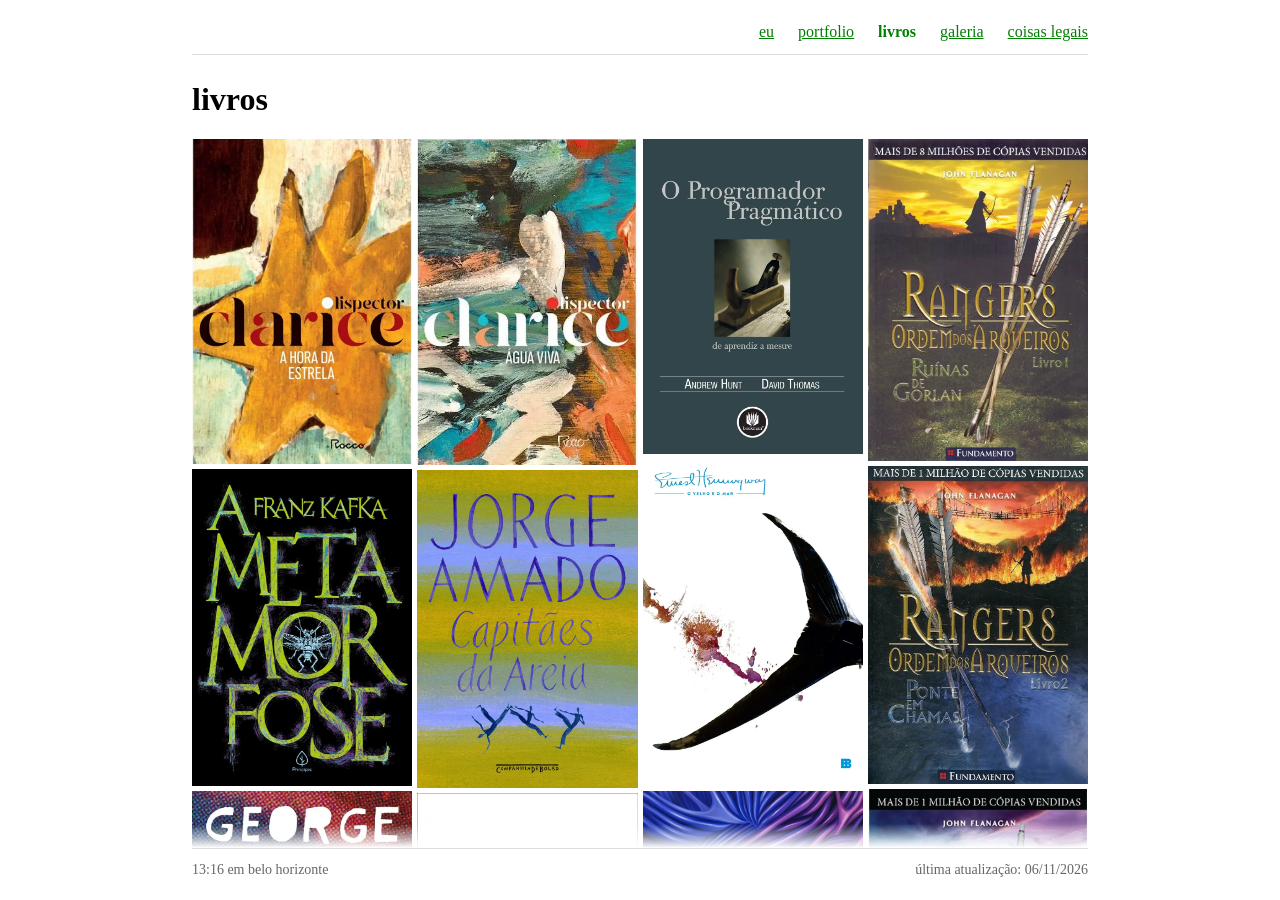
<file: books.html>
<!doctype html>
<html lang="pt-BR">
  <head>
    <meta charset="UTF-8" />
    <meta name="viewport" content="width=device-width, initial-scale=1.0" />
    <link rel="stylesheet" href="reset.css" />
    <link rel="stylesheet" href="style.css" />
    <link rel="icon" href="favicon.svg" type="image/svg+xml" />
    <title>livros – naygo</title>
    <meta name="description" content="livros que estou lendo, já li ou tenho vontade de ler" />
    <link rel="canonical" href="https://www.naygo.dev.br/books.html" />
    <meta property="og:type" content="website" />
    <meta property="og:locale" content="pt_BR" />
    <meta property="og:site_name" content="naygo" />
    <meta property="og:title" content="livros – naygo" />
    <meta property="og:description" content="livros que estou lendo, já li ou tenho vontade de ler" />
    <meta property="og:url" content="https://www.naygo.dev.br/books.html" />
    <meta property="og:image" content="https://www.naygo.dev.br/assets/og.jpg" />
    <meta property="og:image:alt" content="foto de nayla" />
    <meta property="og:image:width" content="1200" />
    <meta property="og:image:height" content="630" />
    <meta name="twitter:card" content="summary_large_image" />
  </head>

  <body class="index">
    <a class="skip-link" href="#main">pular para o conteúdo</a>
    <header>
      <nav aria-label="principal">
        <ul>
          <li><a href="index.html">eu</a></li>
          <li><a href="portfolio.html">portfolio</a></li>
          <li><a href="books.html" aria-current="page">livros</a></li>
          <li><a href="gallery.html">galeria</a></li>
          <li><a href="cool-stuff.html">coisas legais</a></li>
        </ul>
      </nav>
    </header>

    <main id="main" class="pages-container">
      <h1>livros</h1>
      <div class="gallery" data-gallery="assets/books" data-alts></div>
    </main>

    <footer class="small">
      <p id="bh">belo horizonte, mg</p>
      <p>última atualização: 06/11/2026</p>
    </footer>

    <script type="module" src="gallery.js"></script>
    <script type="module" src="open-meteo.js"></script>
  </body>
</html>
</file>
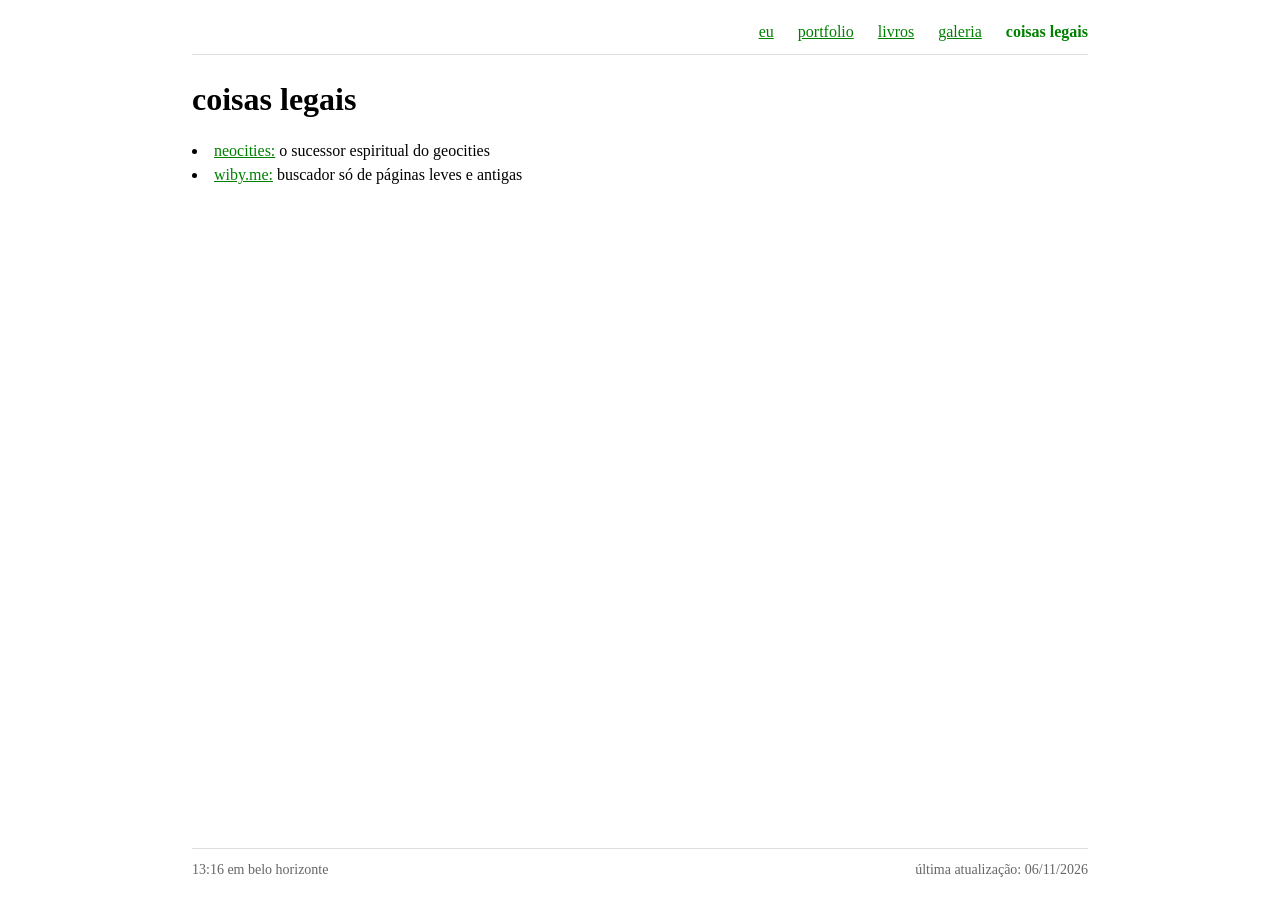
<file: cool-stuff.html>
<!doctype html>
<html lang="pt-BR">

<head>
  <meta charset="UTF-8" />
  <meta name="viewport" content="width=device-width, initial-scale=1.0" />
  <link rel="stylesheet" href="reset.css" />
  <link rel="stylesheet" href="style.css" />
  <link rel="icon" href="favicon.svg" type="image/svg+xml" />
  <title>coisas legais – naygo</title>
  <meta name="description" content="coisas legais diversas da web" />
  <link rel="canonical" href="https://www.naygo.dev.br/cool-stuff.html" />
  <meta property="og:type" content="website" />
  <meta property="og:locale" content="pt_BR" />
  <meta property="og:site_name" content="naygo" />
  <meta property="og:title" content="coisas legais – naygo" />
  <meta property="og:description" content="coisas legais diversas da web" />
  <meta property="og:url" content="https://www.naygo.dev.br/cool-stuff.html" />
  <meta property="og:image" content="https://www.naygo.dev.br/assets/og.jpg" />
  <meta property="og:image:alt" content="foto de nayla" />
  <meta property="og:image:width" content="1200" />
  <meta property="og:image:height" content="630" />
  <meta name="twitter:card" content="summary_large_image" />
</head>

<body class="index">
  <a class="skip-link" href="#main">pular para o conteúdo</a>
  <header>
    <nav aria-label="principal">
      <ul>
        <li><a href="index.html">eu</a></li>
        <li><a href="portfolio.html">portfolio</a></li>
        <li><a href="books.html">livros</a></li>
        <li><a href="gallery.html">galeria</a></li>
        <li><a href="cool-stuff.html" aria-current="page">coisas legais</a></li>
      </ul>
    </nav>
  </header>

  <main id="main" class="pages-container">
    <h1>coisas legais</h1>

    <ul>
      <li>
        <a href="https://neocities.org">neocities:</a>
        o sucessor espiritual do geocities
      </li>

      <li>
        <a href="https://wiby.me/">wiby.me:</a>
        buscador só de páginas leves e antigas
      </li>
    </ul>
  </main>

  <footer class="small">
    <p id="bh">belo horizonte, mg</p>
    <p>última atualização: 06/11/2026</p>
  </footer>

  <script type="module" src="open-meteo.js"></script>
</body>

</html>
</file>
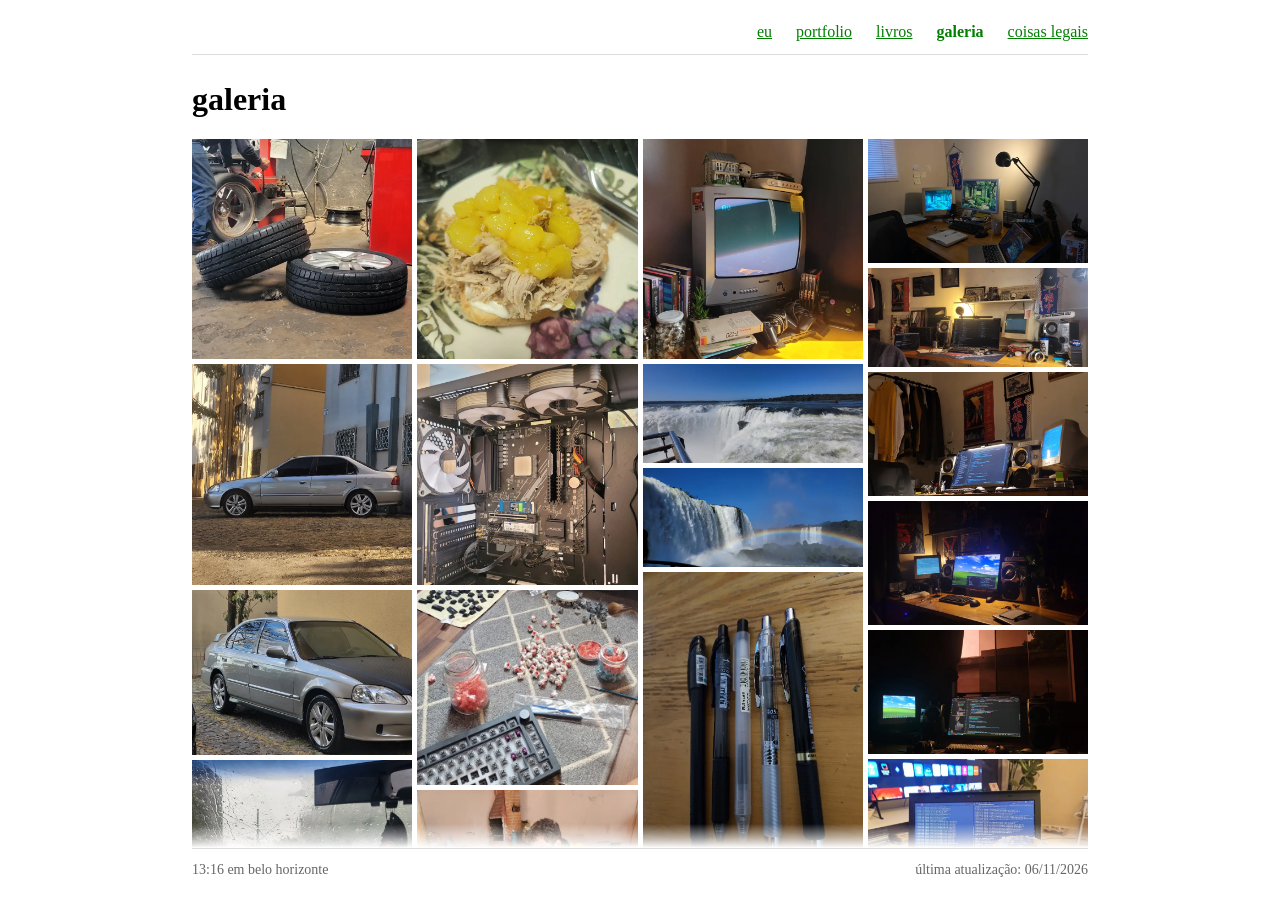
<file: gallery.html>
<!doctype html>
<html lang="pt-BR">
  <head>
    <meta charset="UTF-8" />
    <meta name="viewport" content="width=device-width, initial-scale=1.0" />
    <link rel="stylesheet" href="reset.css" />
    <link rel="stylesheet" href="style.css" />
    <link rel="icon" href="favicon.svg" type="image/svg+xml" />
    <title>galeria – naygo</title>
    <meta name="description" content="seleção de fotos do meu dia a dia" />
    <link rel="canonical" href="https://www.naygo.dev.br/gallery.html" />
    <meta property="og:type" content="website" />
    <meta property="og:locale" content="pt_BR" />
    <meta property="og:site_name" content="naygo" />
    <meta property="og:title" content="galeria – naygo" />
    <meta property="og:description" content="seleção de fotos do meu dia a dia" />
    <meta property="og:url" content="https://www.naygo.dev.br/gallery.html" />
    <meta property="og:image" content="https://www.naygo.dev.br/assets/og.jpg" />
    <meta property="og:image:alt" content="foto de nayla" />
    <meta property="og:image:width" content="1200" />
    <meta property="og:image:height" content="630" />
    <meta name="twitter:card" content="summary_large_image" />
  </head>

  <body class="index">
    <a class="skip-link" href="#main">pular para o conteúdo</a>
    <header>
      <nav aria-label="principal">
        <ul>
          <li><a href="index.html">eu</a></li>
          <li><a href="portfolio.html">portfolio</a></li>
          <li><a href="books.html">livros</a></li>
          <li><a href="gallery.html" aria-current="page">galeria</a></li>
          <li><a href="cool-stuff.html">coisas legais</a></li>
        </ul>
      </nav>
    </header>

    <main id="main" class="pages-container">
      <h1>galeria</h1>
      <div class="gallery" data-gallery="assets/gallery"></div>
    </main>

    <footer class="small">
      <p id="bh">belo horizonte, mg</p>
      <p>última atualização: 06/11/2026</p>
    </footer>

    <script type="module" src="gallery.js"></script>
    <script type="module" src="open-meteo.js"></script>
  </body>
</html>
</file>
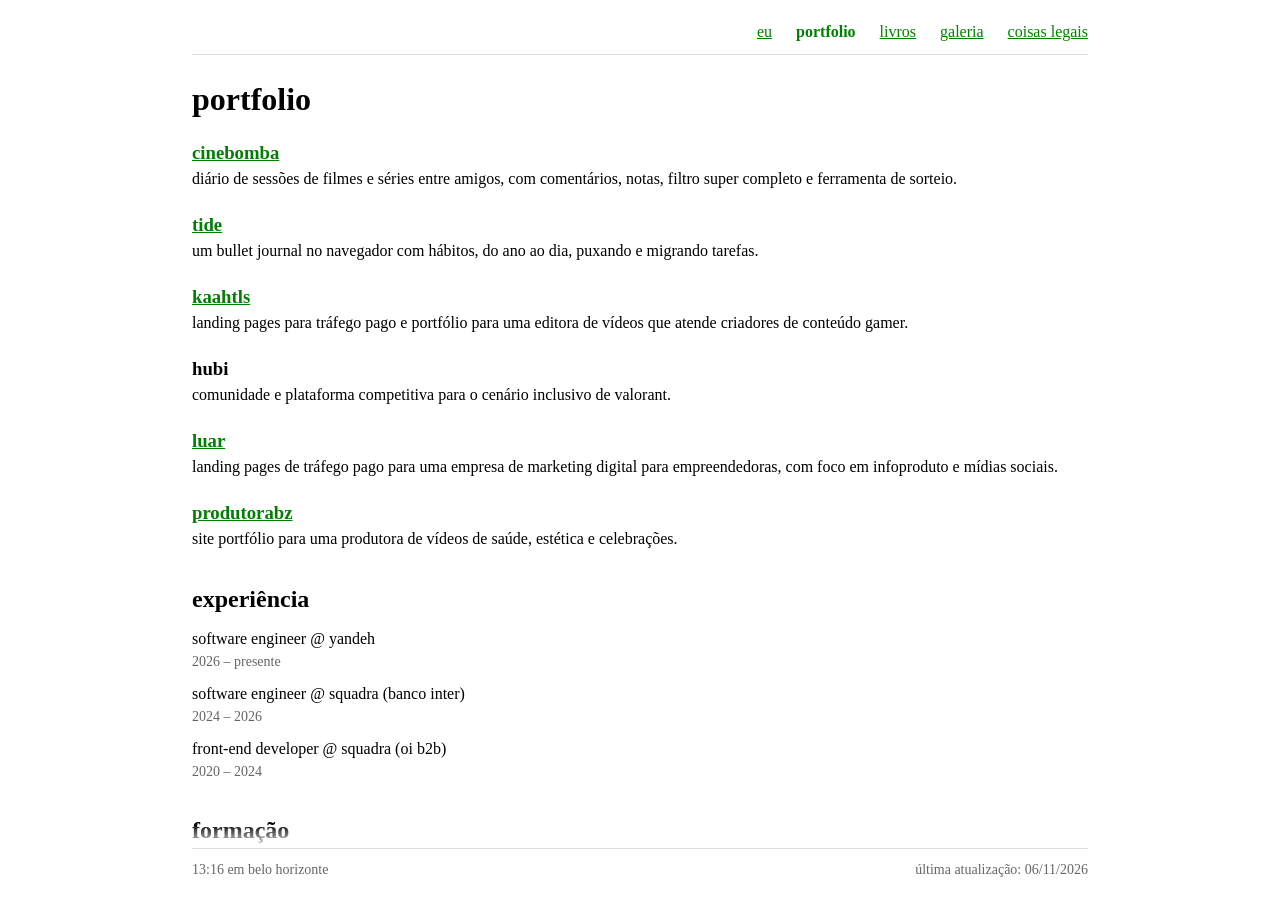
<file: portfolio.html>
<!doctype html>
<html lang="pt-BR">
  <head>
    <meta charset="UTF-8" />
    <meta name="viewport" content="width=device-width, initial-scale=1.0" />
    <link rel="stylesheet" href="reset.css" />
    <link rel="stylesheet" href="style.css" />
    <link rel="icon" href="favicon.svg" type="image/svg+xml" />
    <title>portfolio – naygo</title>
    <meta name="description" content="projetos legais desenvolvidos por mim, experiência profissional e formação" />
    <link rel="canonical" href="https://www.naygo.dev.br/portfolio.html" />
    <meta property="og:type" content="website" />
    <meta property="og:locale" content="pt_BR" />
    <meta property="og:site_name" content="naygo" />
    <meta property="og:title" content="portfolio – naygo" />
    <meta property="og:description" content="projetos legais desenvolvidos por mim, experiência profissional e formação" />
    <meta property="og:url" content="https://www.naygo.dev.br/portfolio.html" />
    <meta property="og:image" content="https://www.naygo.dev.br/assets/og.jpg" />
    <meta property="og:image:alt" content="foto de nayla" />
    <meta property="og:image:width" content="1200" />
    <meta property="og:image:height" content="630" />
    <meta name="twitter:card" content="summary_large_image" />
  </head>

  <body class="index">
    <a class="skip-link" href="#main">pular para o conteúdo</a>
    <header>
      <nav aria-label="principal">
        <ul>
          <li><a href="index.html">eu</a></li>
          <li><a href="portfolio.html" aria-current="page">portfolio</a></li>
          <li><a href="books.html">livros</a></li>
          <li><a href="gallery.html">galeria</a></li>

          <li><a href="cool-stuff.html">coisas legais</a></li>
        </ul>
      </nav>
    </header>

    <main id="main" class="pages-container">
      <h1>portfolio</h1>

      <div class="projects">
        <div>
          <h2><a href="https://cinebomba.com.br">cinebomba</a></h2>
          <p>
            diário de sessões de filmes e séries entre amigos, com comentários,
            notas, filtro super completo e ferramenta de sorteio.
          </p>
        </div>

        <div>
          <h2><a href="https://tide.naygo.dev.br">tide</a></h2>
          <p>
            um bullet journal no navegador com hábitos, do ano ao dia, puxando e
            migrando tarefas.
          </p>
        </div>

        <div>
          <h2><a href="https://kaahtls.com">kaahtls</a></h2>
          <p>
            landing pages para tráfego pago e portfólio para uma editora de
            vídeos que atende criadores de conteúdo gamer.
          </p>
        </div>

        <div>
          <h2>hubi</h2>
          <p>
            comunidade e plataforma competitiva para o cenário inclusivo de
            valorant.
          </p>
        </div>

        <div>
          <h2><a href="https://luar-mkt.com.br/">luar</a></h2>
          <p>
            landing pages de tráfego pago para uma empresa de marketing digital
            para empreendedoras, com foco em infoproduto e mídias sociais.
          </p>
        </div>

        <div>
          <h2><a href="https://produtorabz.com.br">produtorabz</a></h2>
          <p>
            site portfólio para uma produtora de vídeos de saúde, estética e
            celebrações.
          </p>
        </div>
      </div>

      <div class="experience-container">
        <h2>experiência</h2>
        <div class="experience">
          <div>
            <p>software engineer @ yandeh</p>
            <p class="small">2026 – presente</p>
          </div>

          <div>
            <p>software engineer @ squadra (banco inter)</p>
            <p class="small">2024 – 2026</p>
          </div>

          <div>
            <p>front-end developer @ squadra (oi b2b)</p>
            <p class="small">2020 – 2024</p>
          </div>
        </div>
      </div>

      <div class="experience-container">
        <h2>formação</h2>
        <div class="experience">
          <div>
            <p>bacharelado em sistemas de informação @ puc minas</p>
            <p class="small">2019 – 2022</p>
          </div>

          <div>
            <p>técnico em informática @ senai contagem</p>
            <p class="small">2017 – 2019</p>
          </div>
        </div>
      </div>
    </main>

    <footer class="small">
      <p id="bh">belo horizonte, mg</p>
      <p>última atualização: 06/11/2026</p>
    </footer>

    <script type="module" src="open-meteo.js"></script>
  </body>
</html>
</file>
<file: style.css>
.index {
  display: flex;
  flex-direction: column;
  justify-content: space-between;
  align-items: center;
  padding: 20px 0;
  width: 70%;
  height: 100dvh;
  margin: 0 auto;
  max-height: 100vh;
  overflow-x: hidden;
  overflow-y: hidden;
}

header {
  display: flex;
  justify-content: space-between;
  width: 100%;
  border-bottom: 1px solid #ddd;
  padding-bottom: 10px;
}

a {
  color: green;
}

nav {
  margin-left: auto;

  ul {
    display: flex;
    gap: 24px;
  }

  li {
    list-style: none;
  }

  a[aria-current] {
    text-decoration: none;
    font-weight: bold;
  }
}

.counter[hidden] {
  display: flex;
  visibility: hidden;
}

.counter {
  display: flex;
  align-items: center;
  gap: 6px;
  color: #666;
}

.digits {
  display: flex;
  gap: 1px;

  span {
    font: 12px "Courier New", monospace;
    border: 1px solid #ccc;
    padding: 2px 3px;
  }
}

.name {
  font-style: italic;
  line-height: 1;
}

.index-container {
  display: flex;
  height: 100%;
  flex-direction: column;
  justify-content: center;
  align-items: center;
  gap: 16px;

  img {
    width: min(100%, 360px);
    height: auto;
    aspect-ratio: 3/2;
    object-fit: cover;
  }
}

.index-content {
  display: flex;
  flex-direction: column;
}

.bio {
  max-width: 42ch;
  display: flex;
  flex-direction: column;
}

.links {
  display: flex;
  justify-content: center;
  gap: 8px;
  line-height: 1;
}

footer {
  display: flex;
  justify-content: space-between;
  padding-top: 10px;
  border-top: 1px solid #ddd;
  width: 100%;
}

.small {
  color: #666;
  font-size: 14px;
}

.pages-container {
  display: flex;
  flex-direction: column;
  width: 100%;
  height: 100%;
  padding: 20px 0 32px;
  overflow-y: auto;
  scrollbar-width: none;
  mask-image: linear-gradient(transparent, #000 24px, #000 calc(100% - 24px), transparent);

  h1 {
    margin-bottom: 16px;
  }

  ul {
    list-style-position: inside;
  }
}

.intro {
  color: #666;
  margin-bottom: 24px;
}

.projects {
  display: flex;
  flex-direction: column;
  gap: 20px;
}

.experience-container {
  margin-top: 30px;
}

.experience {
  display: flex;
  flex-direction: column;
  gap: 10px;
  margin-top: 10px;
}

.gallery {
  columns: 200px;
  column-gap: 5px;

  &:empty {
    min-height: 100vh;
  }

  img {
    width: 100%;
    height: auto;
    margin-bottom: 5px;
    break-inside: avoid;
  }
}
.projects h2 {
  font-size: 1.17em;
}

.skip-link {
  position: absolute;
  left: 8px;
  top: -100px;
  padding: 8px 12px;
  background: #fff;
  z-index: 10;
}

.skip-link:focus {
  top: 8px;
}

:focus-visible {
  outline: 2px solid #005fcc;
  outline-offset: 2px;
}

@media (max-width: 800px), (max-height: 600px) {
  .index {
    width: 92%;
    height: auto;
    max-height: none;
    min-height: 100dvh;
    overflow: visible;
  }

  header {
    flex-wrap: wrap;
    gap: 8px;
  }

  nav ul {
    flex-wrap: wrap;
    gap: 8px 16px;
  }

  .pages-container {
    height: auto;
    overflow: visible;
    mask-image: none;
  }

  .index-content {
    gap: 16px;
  }

  .links {
    flex-wrap: wrap;
  }

  footer {
    flex-wrap: wrap;
    gap: 4px 16px;
    /* reserva 2 linhas: o texto do clima chega por JS e quebra a linha */
    min-height: calc(2lh + 4px + 11px);
  }
}
</file>
